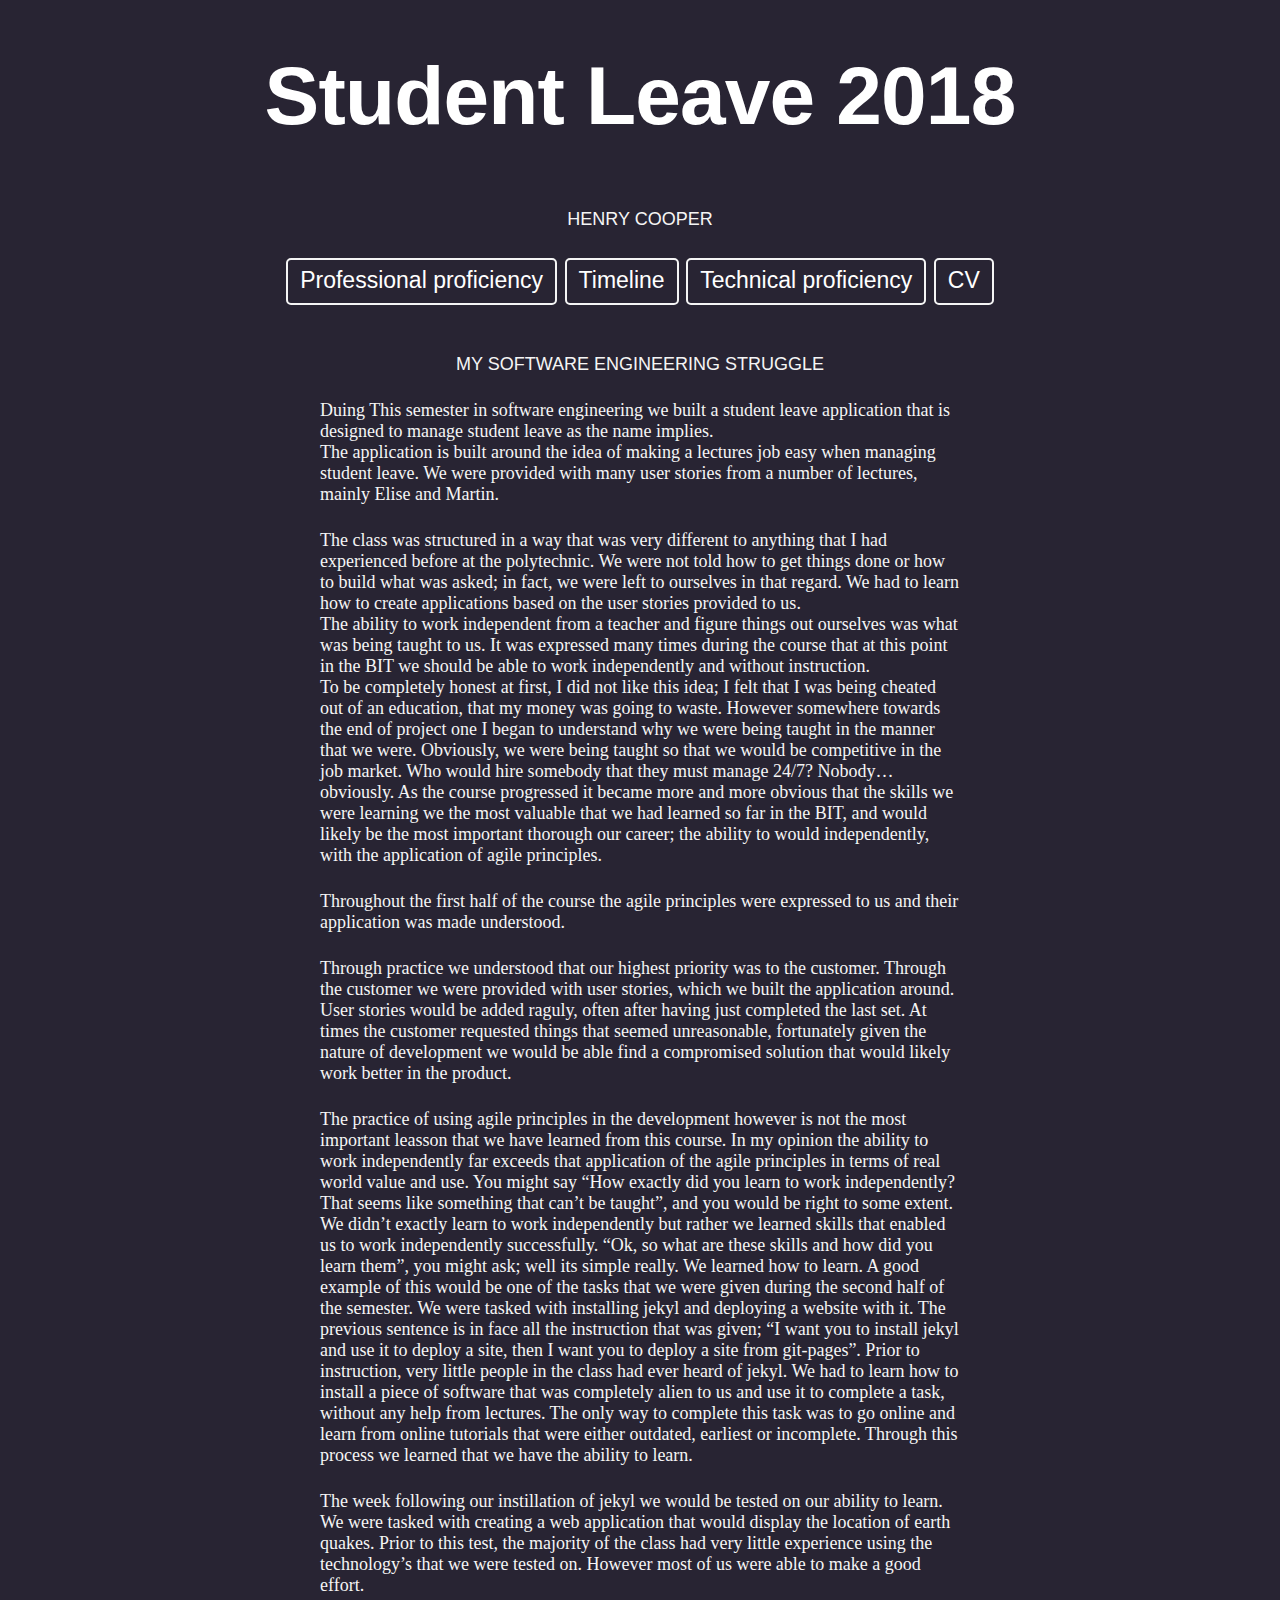
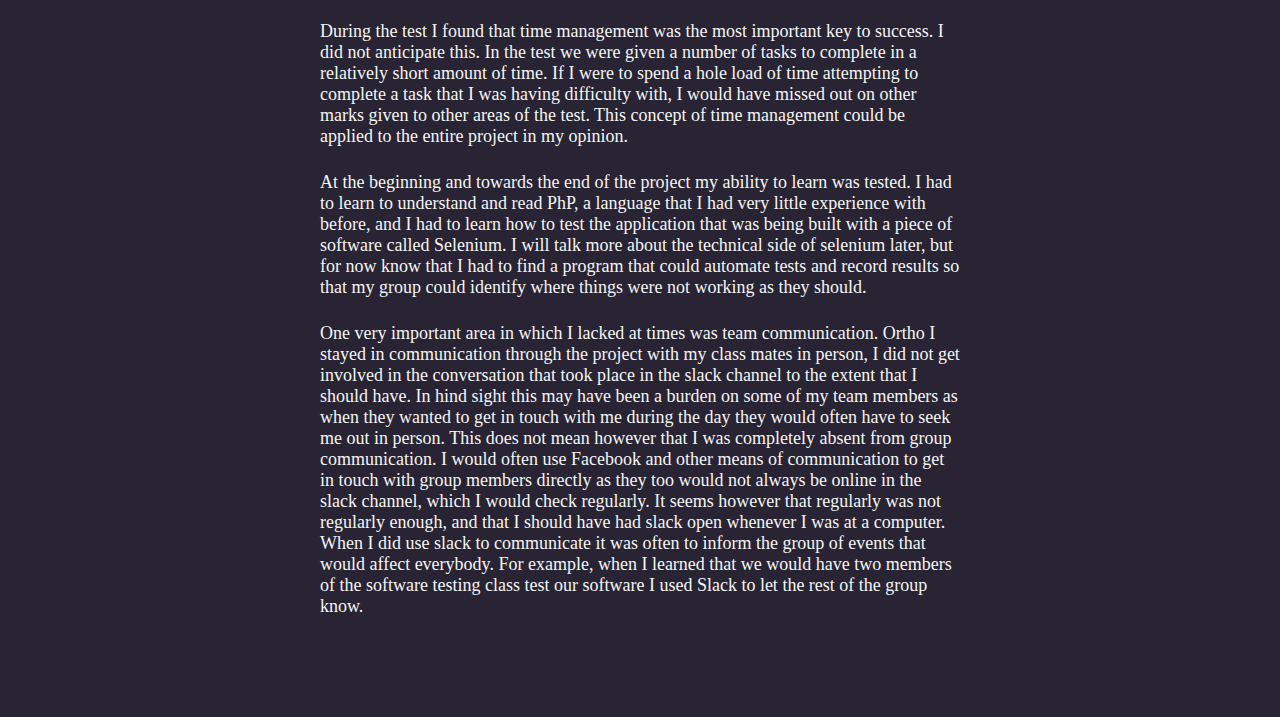
<file: index.html>
<doctypeHTML>
<html>
<head>
    <title>COOPH3 Portfolio</title>
    <link rel="stylesheet" type="text/css" href="style.css">
</head>    
<body id="HBody">
    <div id="Hheadder2"><!--title at top of page-->
        <p class="Hlarge">Student Leave 2018</p>
        <p class="Hsmall">Henry Cooper</p>
            
        <div class="menu">
            <p></p>
            <ul>
                <li><a href="index.html"><button class="btn">Professional proficiency</button></a></li>
                <li><a href="TL.html"><button class="btn">Timeline</button></a></li>
                <li><a href="Tech.html"><button class="btn">Technical proficiency</button></a></li>
                <li><a href="CV.pdf"><button class="btn">CV</button></a></li>
            </ul>
        </div>
        <div class="spacer"></div>
        <div class="spacer"></div>
        <a class="Hsmall">My Software Engineering Struggle</a>
    </div>
    <div class="Hbody2">
        <div class="spacer"></div>
        <div class="spacer"></div>
        <div class="spacer"></div>
        <div class="spacer"></div>
        <p class="contentP">
Duing This semester in software engineering we built a student leave application that is designed to manage student leave as the name implies.
</p>
<p class="contentP">
The application is built around the idea of making a lectures job easy when managing student leave. We were provided with many user stories from a number of lectures, mainly Elise and Martin.
</p>
<div class="spacer"></div>
<p class="contentP">
The class was structured in a way that was very different to anything that I had experienced before at the polytechnic. We were not told how to get things done or how to build what was asked; in fact, we were left to ourselves in that regard. We had to learn how to create applications based on the user stories provided to us.
</p>
<p class="contentP">
The ability to work independent from a teacher and figure things out ourselves was what was being taught to us. It was expressed many times during the course that at this point in the BIT we should be able to work independently and without instruction.
</p>
<p class="contentP">
To be completely honest at first, I did not like this idea; I felt that I was being cheated out of an education, that my money was going to waste. However somewhere towards the end of project one I began to understand why we were being taught in the manner that we were. Obviously, we were being taught so that we would be competitive in the job market. Who would hire somebody that they must manage 24/7? Nobody… obviously. As the course progressed it became more and more obvious that the skills we were learning we the most valuable that we had learned so far in the BIT, and would likely be the most important thorough our career; the ability to would independently, with the application of agile principles.
</p>
<div class="spacer"></div>
<p class="contentP">
Throughout the first half of the course the agile principles were expressed to us and their application was made understood.
</p>
<div class="spacer"></div>
<p class="contentP">
Through practice we understood that our highest priority was to the customer. Through the customer we were provided with user stories, which we built the application around. User stories would be added raguly, often after having just completed the last set. At times the customer requested things that seemed unreasonable, fortunately given the nature of development we would be able find a compromised solution that would likely work better in the product.
</p>
<div class="spacer"></div>
<p class="contentP">
The practice of using agile principles in the development however is not the most important leasson that we have learned from this course. In my opinion the ability to work independently far exceeds that application of the agile principles in terms of real world value and use. You might say “How exactly did you learn to work independently? That seems like something that can’t be taught”, and you would be right to some extent. We didn’t exactly learn to work independently but rather we learned skills that enabled us to work independently successfully. “Ok, so what are these skills and how did you learn them”, you might ask; well its simple really. We learned how to learn. A good example of this would be one of the tasks that we were given during the second half of the semester. We were tasked with installing jekyl and deploying a website with it. The previous sentence is in face all the instruction that was given; “I want you to install jekyl and use it to deploy a site, then I want you to deploy a site from git-pages”. Prior to instruction, very little people in the class had ever heard of jekyl. We had to learn how to install a piece of software that was completely alien to us and use it to complete a task, without any help from lectures. The only way to complete this task was to go online and learn from online tutorials that were either outdated, earliest or incomplete. Through this process we learned that we have the ability to learn.
</p>
<div class="spacer"></div>
<p class="contentP">
The week following our instillation of jekyl we would be tested on our ability to learn. We were tasked with creating a web application that would display the location of earth quakes. Prior to this test, the majority of the class had very little experience using the technology’s that we were tested on. However most of us were able to make a good effort.
</p>
<div class="spacer"></div>
<p class="contentP">       
During the test I found that time management was the most important key to success. I did not anticipate this. In the test we were given a number of tasks to complete in a relatively short amount of time. If I were to spend a hole load of time attempting to complete a task that I was having difficulty with, I would have missed out on other marks given to other areas of the test. This concept of time management could be applied to the entire project in my opinion.
</p>
<div class="spacer"></div>
<p class="contentP">
At the beginning and towards the end of the project my ability to learn was tested. I had to learn to understand and read PhP, a language that I had very little experience with before, and I had to learn how to test the application that was being built with a piece of software called Selenium. I will talk more about the technical side of selenium later, but for now know that I had to find a program that could automate tests and record results so that my group could identify where things were not working as they should.
</p>
<div class="spacer"></div>
<p class="contentP">
One very important area in which I lacked at times was team communication. Ortho I stayed in communication through the project with my class mates in person, I did not get involved in the conversation that took place in the slack channel to the extent that I should have. In hind sight this may have been a burden on some of my team members as when they wanted to get in touch with me during the day they would often have to seek me out in person. This does not mean however that I was completely absent from group communication. I would often use Facebook and other means of communication to get in touch with group members directly as they too would not always be online in the slack channel, which I would check regularly. It seems however that regularly was not regularly enough, and that I should have had slack open whenever I was at a computer. When I did use slack to communicate it was often to inform the group of events that would affect everybody. For example, when I learned that we would have two members of the software testing class test our software I used Slack to let the rest of the group know.
</p>
<p class="contentP">
            <div class="spacer"></div>
        <div class="spacer"></div>
        <div class="spacer"></div>
        <div class="spacer"></div>
    </div>
</body>    
</html>
</file>
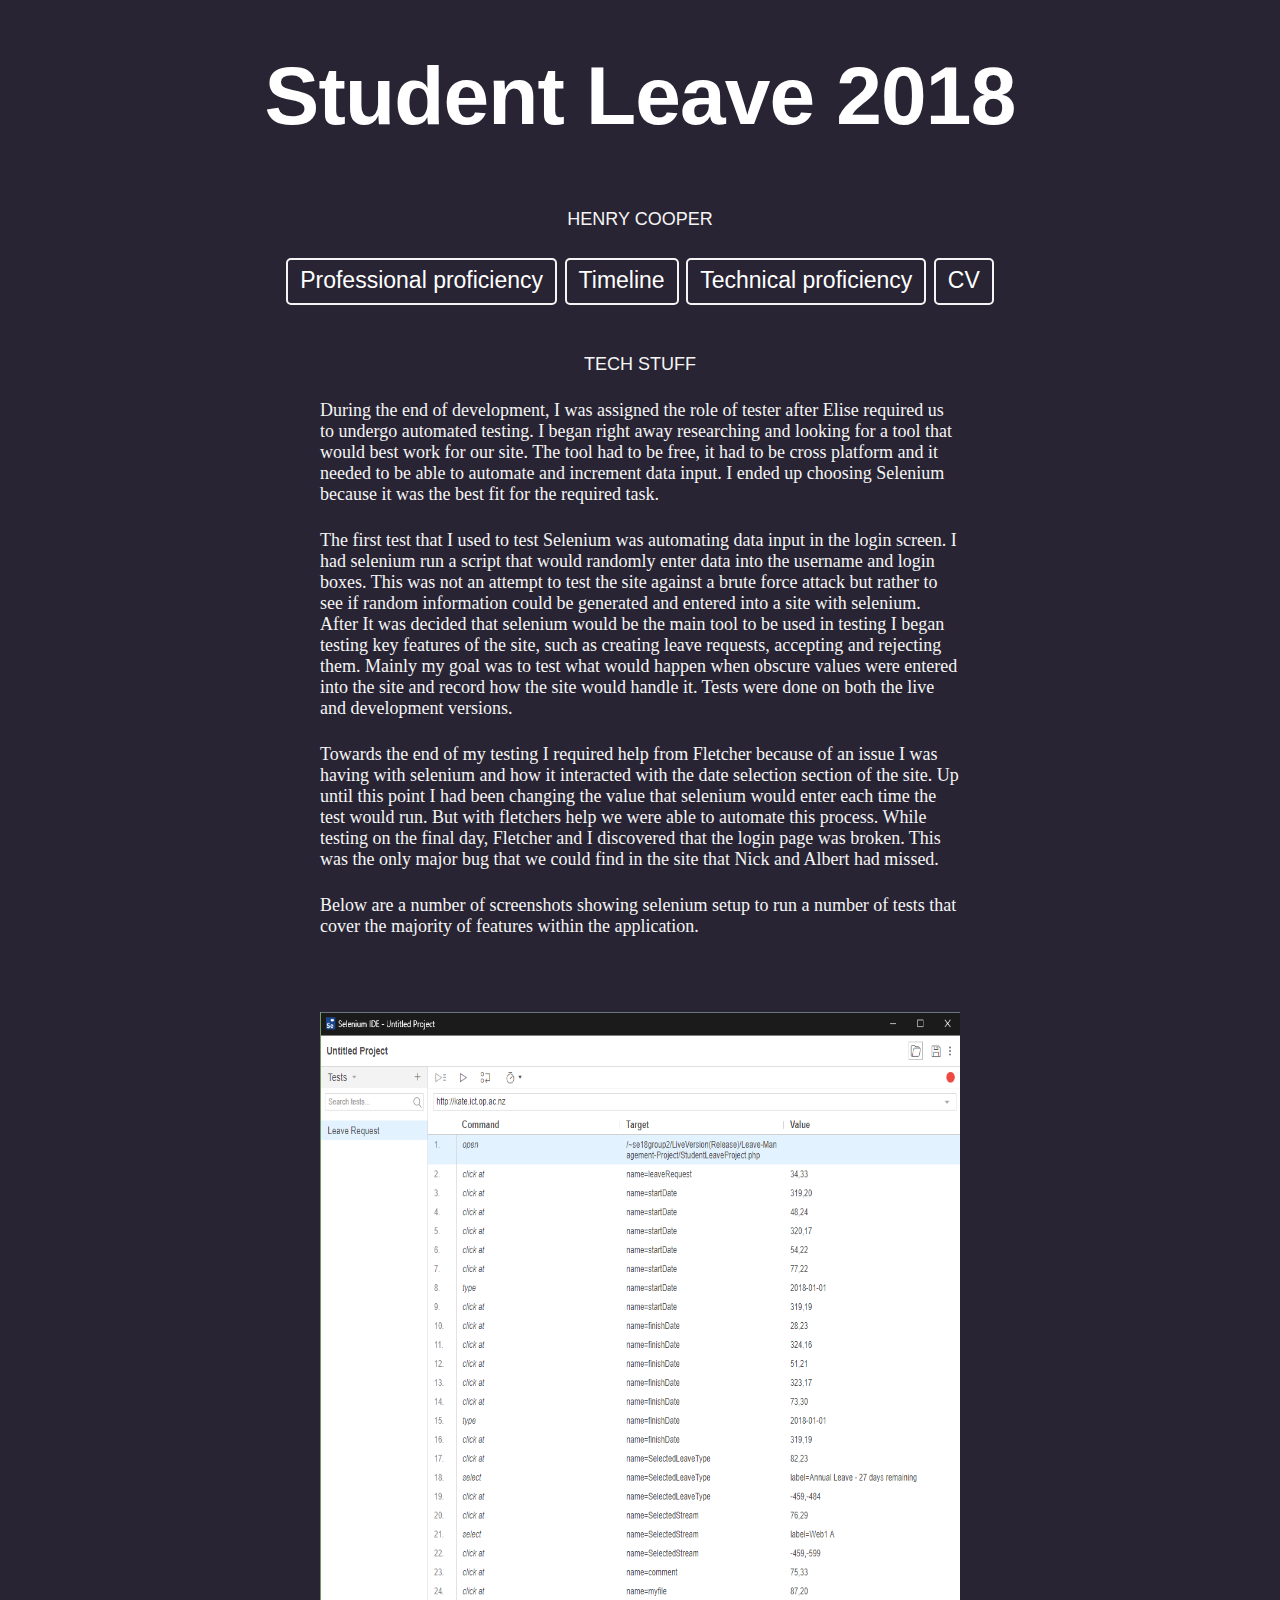
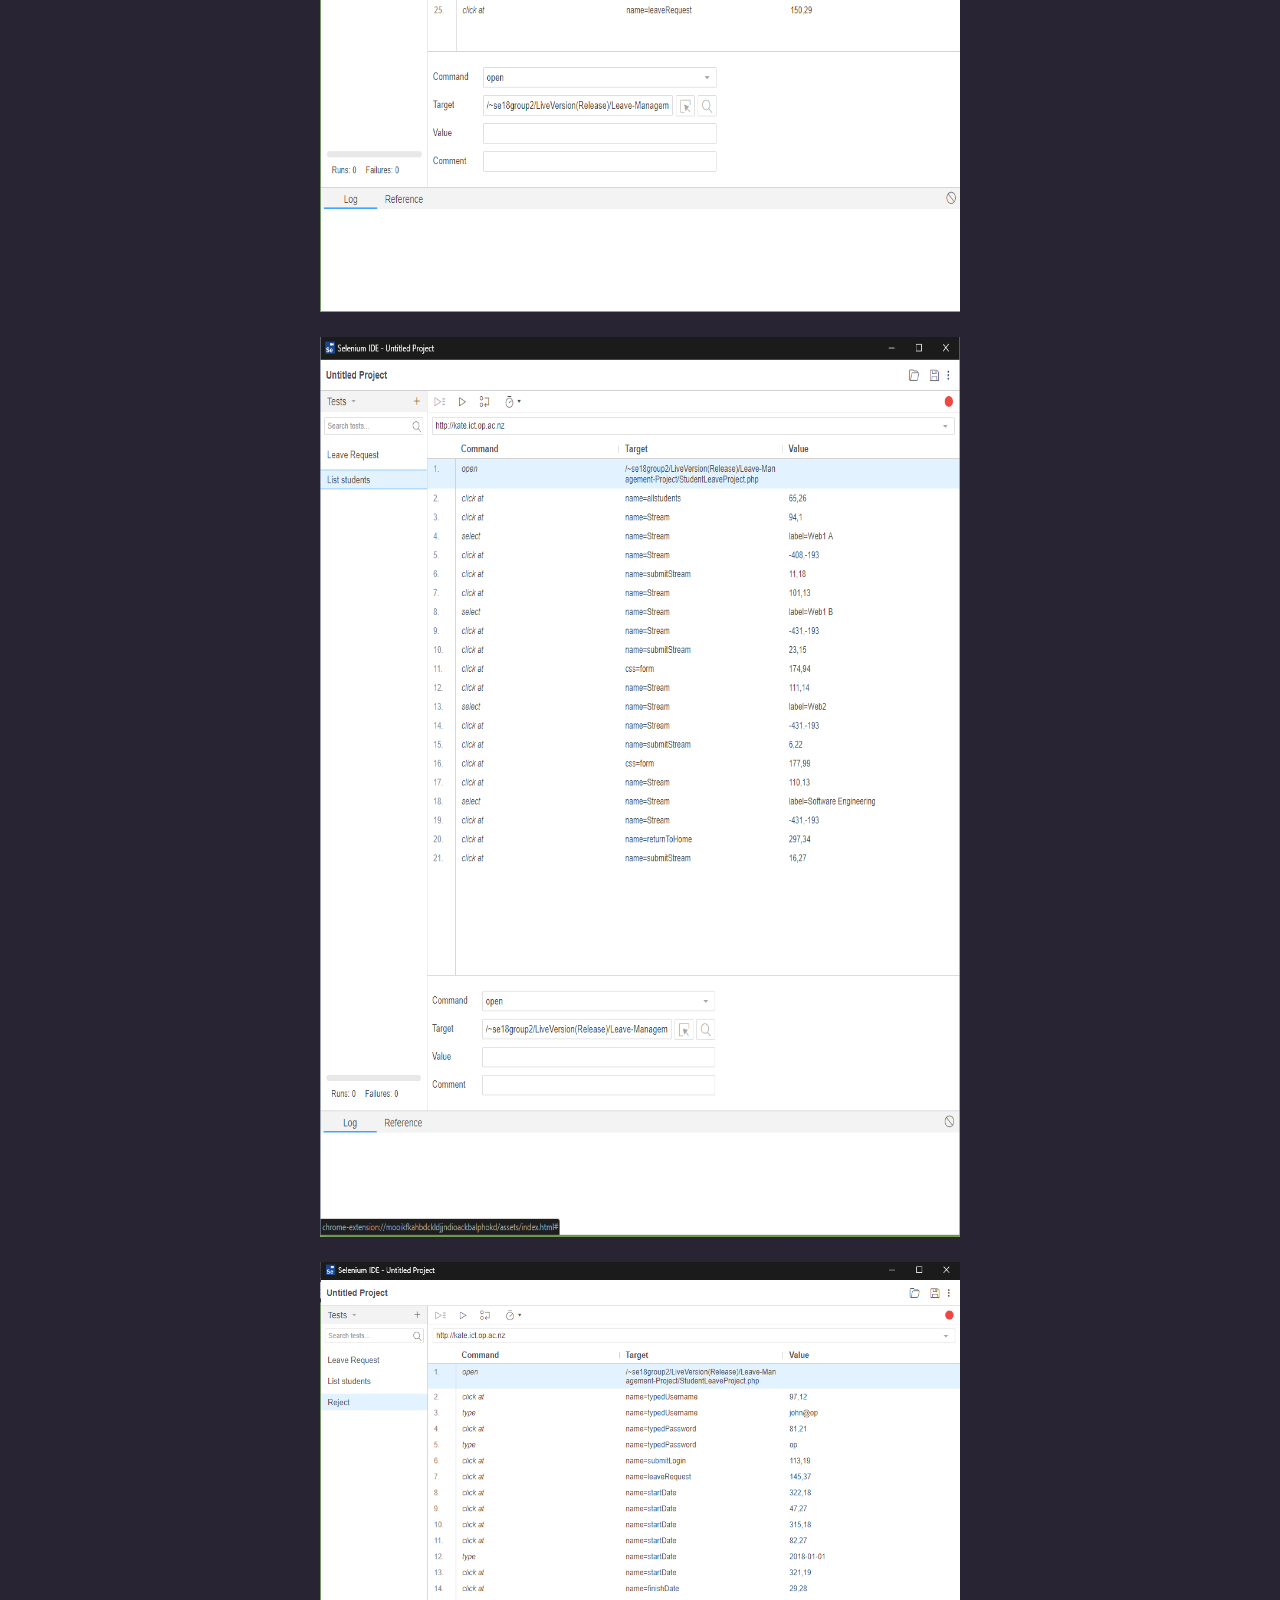
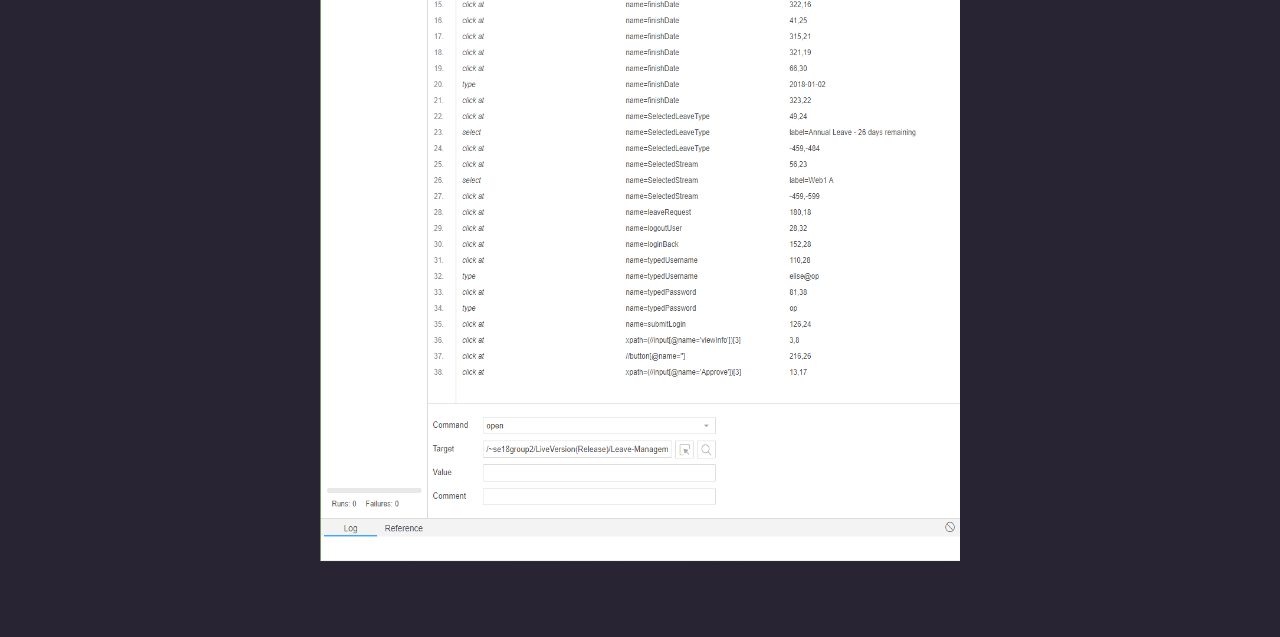
<file: Tech.html>
<doctypeHTML>
<html>
<head>
    <title>COOPH3 Portfolio</title>
    <link rel="stylesheet" type="text/css" href="style.css">
</head>    
<body id="HBody">
    <div id="Hheadder2"><!--title at top of page-->
        <p class="Hlarge">Student Leave 2018</p>
        <p class="Hsmall">Henry Cooper</p>
            
        <div class="menu">
            <p></p>
            <ul>
                <li><a href="index.html"><button class="btn">Professional proficiency</button></a></li>
                <li><a href="TL.html"><button class="btn">Timeline</button></a></li>
                <li><a href="Tech.html"><button class="btn">Technical proficiency</button></a></li>
                <li><a href="CV.pdf"><button class="btn">CV</button></a></li>
            </ul>
        </div>
                <div class="spacer"></div>
               <div class="spacer"></div>
        <a class="Hsmall">Tech Stuff</a>
    </div>
    <div class="Hbody2">
<div class="spacer"></div>
        <div class="spacer"></div>
        <div class="spacer"></div>
        <div class="spacer"></div>
        <p class="contentP">
During the end of development, I was assigned the role of tester after Elise required us to undergo automated testing.
I began right away researching and looking for a tool that would best work for our site. The tool had to be free, it had to be cross platform and it needed to be able to automate and increment data input. I ended up choosing Selenium because it was the best fit for the required task.
</p>
<div class="spacer"></div>
<p class="contentP">
The first test that I used to test Selenium was automating data input in the login screen. I had selenium run a script that would randomly enter data into the username and login boxes. This was not an attempt to test the site against a brute force attack but rather to see if random information could be generated and entered into a site with selenium.
After It was decided that selenium would be the main tool to be used in testing I began testing key features of the site, such as creating leave requests, accepting and rejecting them. Mainly my goal was to test what would happen when obscure values were entered into the site and record how the site would handle it. Tests were done on both the live and development versions.
          </p> 
<div class="spacer"></div>
<p class="contentP">      
Towards the end of my testing I required help from Fletcher because of an issue I was having with selenium and how it interacted with the date selection section of the site. Up until this point I had been changing the value that selenium would enter each time the test would run. But with fletchers help we were able to automate this process. While testing on the final day, Fletcher and I discovered that the login page was broken. This was the only major bug that we could find in the site that Nick and Albert had missed.
        </p> 
<div class="spacer"></div>
<p class="contentP">
    Below are a number of screenshots showing selenium setup to run a number of tests that cover the majority of features within the application.
    </p>
        <div class="spacer"></div>
        <div class="spacer"></div>
        <div class="spacer"></div>
        <img src="pictures/Leave%20request%20SC.png">
        <div class="spacer"></div>
        <img src="pictures/List%20Students%20SC.png">
        <div class="spacer"></div>
        <img src="pictures/New%20and%20Reject%20SC.png">
        <div class="spacer"></div>
        <div class="spacer"></div>
        <div class="spacer"></div>
    </div>
</body>    
</html>
</file>
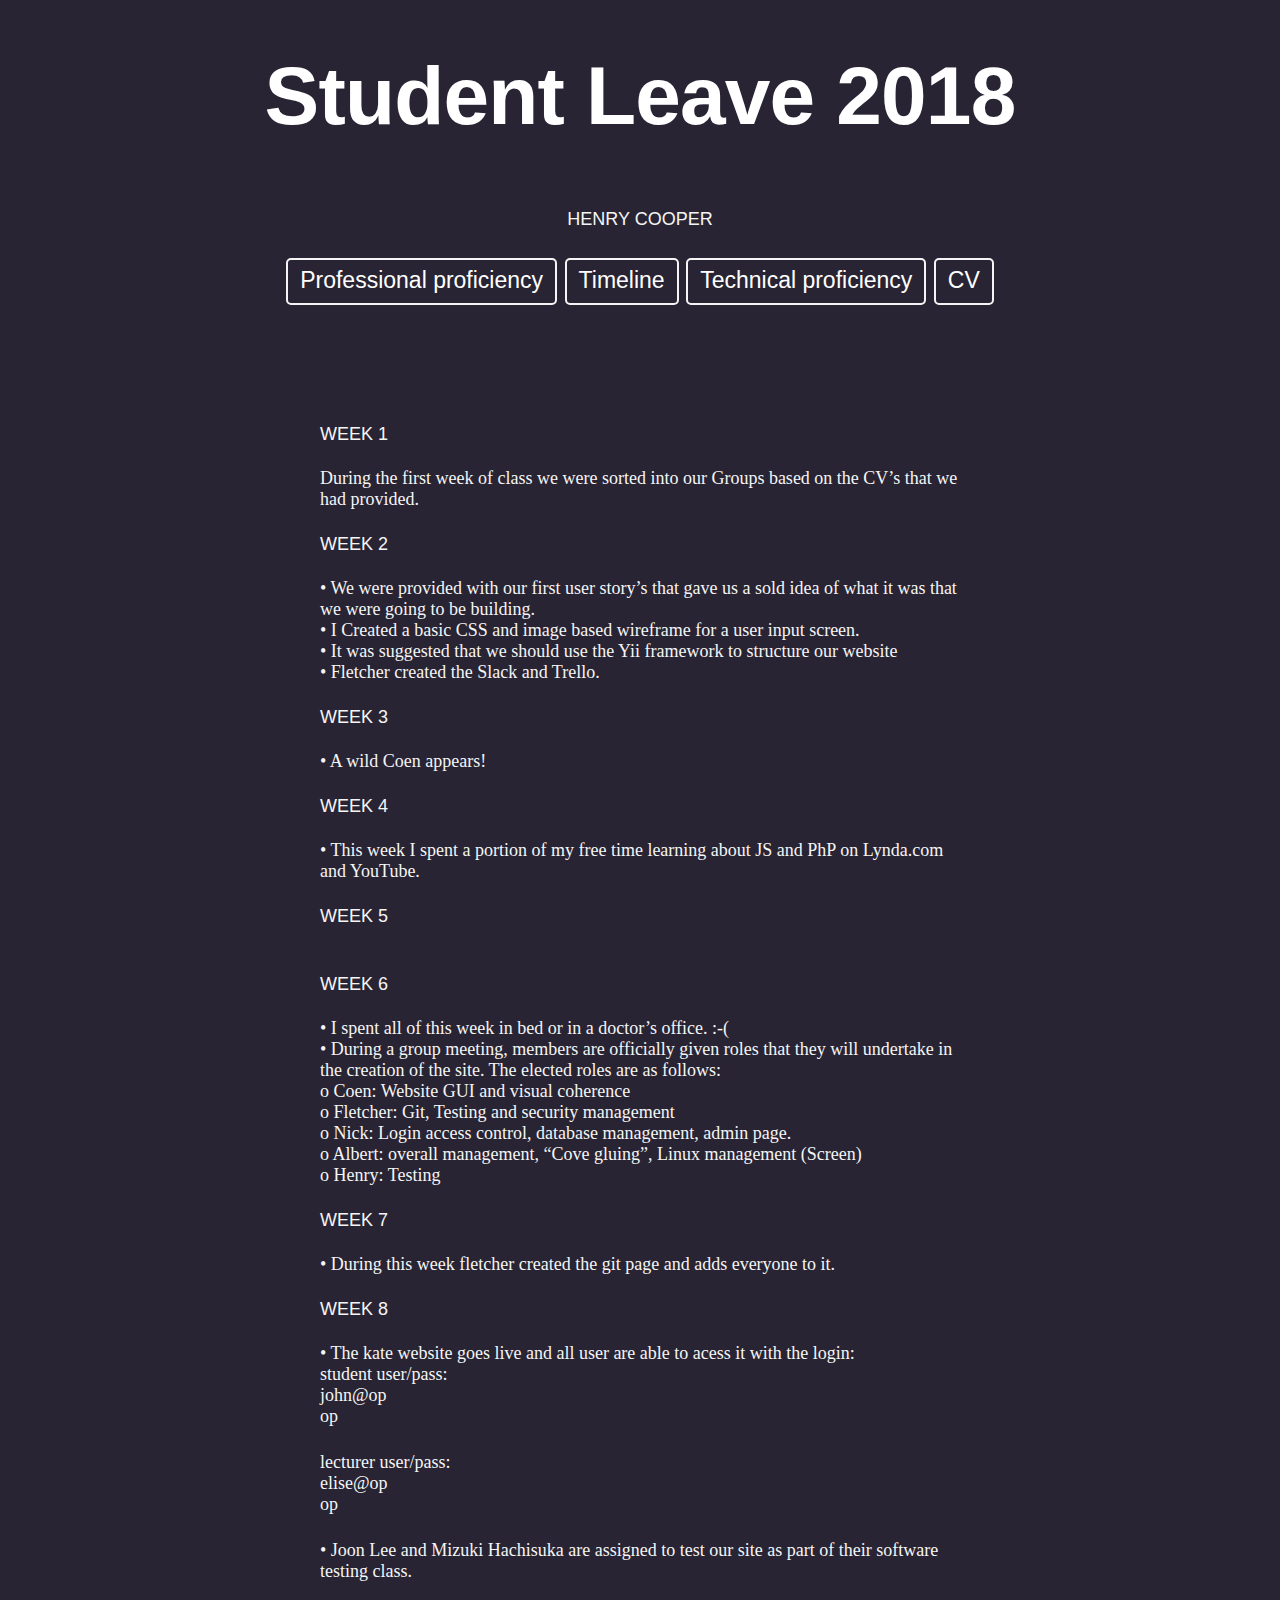
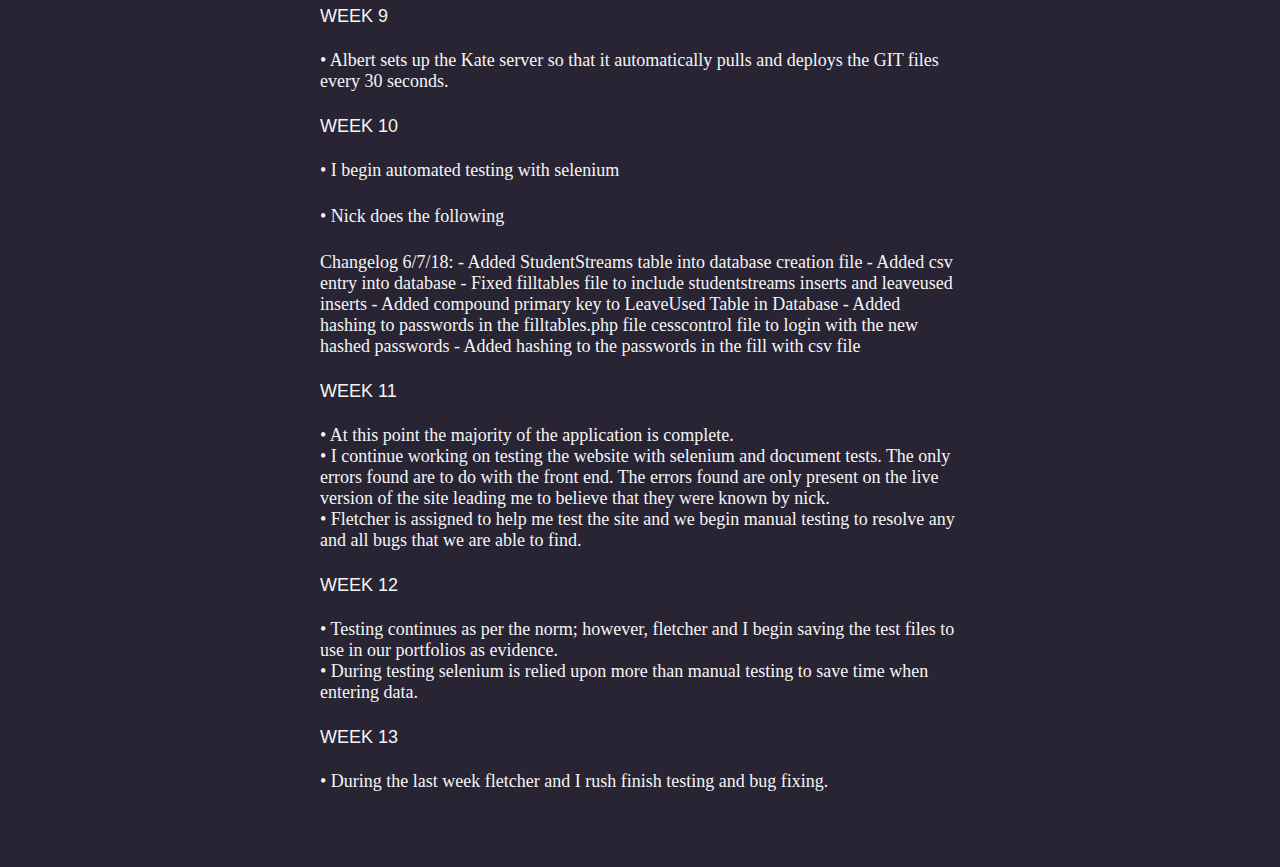
<file: TL.html>
<doctypeHTML>
<html>
<head>
    <title>COOPH3 Portfolio</title>
    <link rel="stylesheet" type="text/css" href="style.css">
</head>    
<body id="HBody">
    <div id="Hheadder2"><!--title at top of page-->
        <p class="Hlarge">Student Leave 2018</p>
        <p class="Hsmall">Henry Cooper</p>
            
        <div class="menu">
            <p></p>
            <ul>
                <li><a href="index.html"><button class="btn">Professional proficiency</button></a></li>
                <li><a href="TL.html"><button class="btn">Timeline</button></a></li>
                <li><a href="Tech.html"><button class="btn">Technical proficiency</button></a></li>
                <li><a href="CV.pdf"><button class="btn">CV</button></a></li>
            </ul>
        </div>
    </div>
        <div class="Hbody2">
        <div class="spacer"></div>
        <div class="spacer"></div>
        <div class="spacer"></div>
        <div class="spacer"></div>
        <div class="spacer"></div>
        <a class="Hsmall">Week 1</a>
            <div class="spacer"></div>
            <p class="contentP">
                During the first week of class we were sorted into our Groups based on the CV’s that we had provided.
            </p>
            <div class="spacer"></div>
            <a class="Hsmall">Week 2</a>
            <div class="spacer"></div>
            <p class="contentP">
                •	 We were provided with our first user story’s that gave us a sold idea of what it was that we were going to be building.
            </p>
            <p class="contentP">
                •	I Created a basic CSS and image based wireframe for a user input screen.
            </p>
            <p class="contentP"> 
                •	It was suggested that we should use the Yii framework to structure our website
            </p>
            <p class="contentP">  
                •	Fletcher created the Slack and Trello.
            </p>
            <div class="spacer"></div>
        <a class="Hsmall">Week 3</a>
            <div class="spacer"></div>
            <p class="contentP">
                •	A wild Coen appears!
            </p>
            <div class="spacer"></div>
            <a class="Hsmall">Week 4</a>
            <div class="spacer"></div>
            <p class="contentP">
                •	This week I spent a portion of my free time learning about JS and PhP on Lynda.com and YouTube.
            </p>
            <div class="spacer"></div>
        <a class="Hsmall">Week 5</a>
            <div class="spacer"></div>
            <p class="contentP">

            </p>
            <div class="spacer"></div>
        <a class="Hsmall">Week 6</a>
            <div class="spacer"></div>
            <p class="contentP">
                •	I spent all of this week in bed or in a doctor’s office. :-(
                </p>
            <p class="contentP"> 
                •	During a group meeting, members are officially given roles that they will undertake in the creation of the site. The elected roles are as follows:
            </p>
            <p class="contentP"> 
                o	Coen: Website GUI and visual coherence
                        </p>
            <p class="contentP"> 
                o	Fletcher: Git, Testing and security management
                        </p>
            <p class="contentP"> 
                o	Nick: Login access control, database management, admin page.
                        </p>
            <p class="contentP"> 
                o	Albert: overall management, “Cove gluing”, Linux management (Screen)
                        </p>
            <p class="contentP"> 
                o	Henry: Testing

            </p>
            <div class="spacer"></div>
            <a class="Hsmall">Week 7</a>
            <div class="spacer"></div>
            <p class="contentP">
            •	During this week fletcher created the git page and adds everyone to it.

            </p>
            <div class="spacer"></div>
        <a class="Hsmall">Week 8</a>
            <div class="spacer"></div>
            <p class="contentP">
                •	The kate website goes live and all user are able to acess it with the login:
                </p>
                <p class="contentP">
                student user/pass:
                    </p>
                <p class="contentP">
                john@op
                    </p>
                <p class="contentP">
                op
                    </p>
                <div class="spacer"></div>
                <p class="contentP">
                lecturer user/pass:
                    </p>
                <p class="contentP">
                elise@op
                    </p>
                <p class="contentP">
                op
                </p>
                <div class="spacer"></div>
                <p class="contentP">
                •	Joon Lee and Mizuki Hachisuka are assigned to test our site as part of their software testing class.  

            </p>
            <div class="spacer"></div>
        <a class="Hsmall">Week 9</a>
            <div class="spacer"></div>
            <p class="contentP">
                •	Albert sets up the Kate server so that it automatically pulls and deploys the GIT files every 30 seconds.
            </p>
            <div class="spacer"></div>
        <a class="Hsmall">Week 10</a>
            <div class="spacer"></div>
            <p class="contentP">
                •	I begin automated testing with selenium
                </p>
                <div class="spacer"></div>
                <p class="contentP">
                •	Nick does the following
                </p>
                <div class="spacer"></div>
                <p class="contentP">
                Changelog 6/7/18:

                - Added StudentStreams table into database creation file

                - Added csv entry into database

                - Fixed filltables file to include studentstreams inserts and leaveused inserts

                - Added compound primary key to LeaveUsed Table in Database

                - Added hashing to passwords in the filltables.php file cesscontrol file to login with the new hashed passwords

                - Added hashing to the passwords in the fill with csv file

            </p>
            <div class="spacer"></div>
        <a class="Hsmall">Week 11</a>
            <div class="spacer"></div>
            <p class="contentP">
                •	At this point the majority of the application is complete.
                </p>
                <p class="contentP">
                •	I continue working on testing the website with selenium and document tests. The only errors found are to do with the front end. The errors found are only present on the live version of the site leading me to believe that they were known by nick.
                    </p>
                <p class="contentP">
                •	Fletcher is assigned to help me test the site and we begin manual testing to resolve any and all bugs that we are able to find.

            </p>
            <div class="spacer"></div>
        <a class="Hsmall">Week 12</a>
            <div class="spacer"></div>
            <p class="contentP">
                •	Testing continues as per the norm; however, fletcher and I begin saving the test files to use in our portfolios as evidence.
                </p>
                <p class="contentP">
                •	During testing selenium is relied upon more than manual testing to save time when entering data.

            </p>
            <div class="spacer"></div>
        <a class="Hsmall">Week 13</a>
                <div class="spacer"></div>
                <p class="contentP">
                    •	During the last week fletcher and I rush finish testing and bug fixing.
                </p>
                <div class="spacer"></div>
            <div class="spacer"></div>
            <div class="spacer"></div>
    </div>
</body>    
</html>
</file>
<file: style.css>
/*Template by Henry Cooper*/
    #HBody{
        margin: auto;
        display: flex;
        color: whitesmoke;
        background-color: #282433;
        display: inline-block;
        text-align-last: lef;
        color: whitesmoke;
    }
    #HBody2{
        margin: 0 auto;
        color: whitesmoke;
        background-color: #1d1919;
        text-align-last: left;
        color: whitesmoke;
        width: 100%;
    }
    #Hheadder{
        margin: 0 auto; 
        position: fixed;
        top: 2;
        width: 100%;
        height: 300px;
        text-align: center;
        font-family: serif;
        font-size: 30;
    }
    #Hheadder2{
        margin: 0 auto; 
        top: 2;
        width: 100%;
        height: 300px;
        text-align: center;
        font-family: serif;
        font-size: 30;
    }
    .Hbody{
        margin: 0 auto; 
        position: fixed;
        width: 100%;
        height: auto;
    }
    .Hbody2{
        margin: 0 auto; 
        top: 305;
        width: 50%;
        height: auto;
    }
    #Hmid{
        height: 100%;
        width: 100%;
        margin: 0 auto;
    }
    .Hlarge {/*font taken from http://www.themodernrogue.com/ */
        display: inline-block;
        font-family: sans-serif;
        font-family: "bebas-neue", sans-serif;
        font-size: 82px;
        line-height: 1em;
        text-transform: none;
        letter-spacing: -.01em;
        font-weight: 400;
        font-style: normal;
        color: #fff;
        margin: 0.67em 0;
        font-weight: bold;
    }
    .Hsmall{
        font-family: "freight-sans-pro", sans-serif;
        font-size: 18px;
        line-height: 1em;
        text-transform: uppercase;
        text-align: center;
    }
    .Hmed{
        font-family: "freight-sans-pro", sans-serif;
        font-size: 26px;
        line-height: 1em;
        text-transform: uppercase;
    }
    . homeText{
        width: 700;
        margin: auto;
    }
    .contentP{
        margin: auto;
        text-align: left;
        width: 100%;
        text-align: left;
        text-justify: inter-word;
        font-size: 18;
    }
    .spacer{
        width: 100%;
        height: 25px;
    }
    .foot{
        color: whitesmoke;
    }
    table{
        text-align: center;
        margin: auto;
        width:100%;
        border: 1px;
        border-style: solid;
    }
    td{
        width: 200px;
        border: 1px;
        border-style: solid;
    }
    th{
        border: 1px;
        border-style: solid;
    }
    img{
    width: 100%;
    height: 100%;
}
/*End of page styles*/
/*start of game styles*/
#gRight{
    background-image: url(pictures/logo.png);
    background-size: 100% 100%;
    background-repeat: no-repeat;
    float: left;
    height: 500px;
    width: 45%;
    border: solid #590000 2px;
}
.gMid{
    float: left;
    width: 8%;
    height: 100%;
}
#gLeft{
    background-image: url(pictures/bin.jpg);
    background-size: 100% 100%;
    background-repeat: no-repeat;
    float: left;
    height: 500px;
    width: 45%;
    border: solid #50a850 2px;
}
/*end of game styles*/

.btn {
  border-radius: 5;
  border-radius: 5;
  border-radius: 5px;
  font-family: "freight-sans-pro", sans-serif;
  color: #ffffff;
  font-size: 23px;
  background: #282433;
  padding: 7px 12px 9px 12px;
  border: solid whitesmoke 2px;
  text-decoration: none;
    

}

.btn:hover {
  background: #fff;
  color: #282433;
  text-decoration: none;
}
ul {
    list-style-type: none;
    margin: 0;
    padding: 0;
}
li {
    display: inline;
}
</file>
